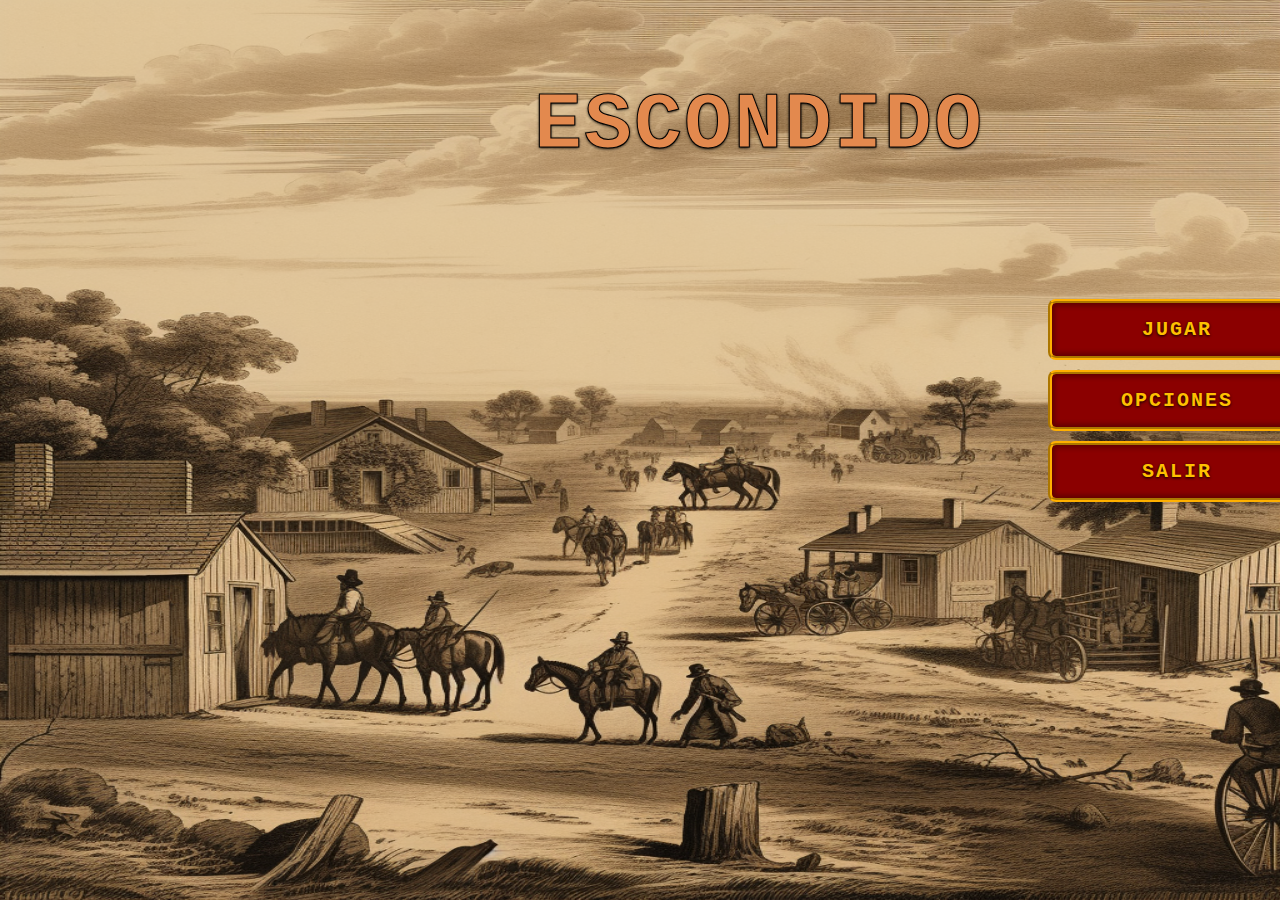
<file: index.html>
<!DOCTYPE html>
<html lang="en">
  <head>
    <meta charset="UTF-8" />
    <meta http-equiv="X-UA-Compatible" content="IE=edge" />
    <meta name="viewport" content="width=device-width, initial-scale=1.0" />
    <link rel="stylesheet" type="text/css" href="style.css" />
    <link
      href="https://fonts.googleapis.com/css?family=Skranji:400,700"
      rel="stylesheet"
    />
    <title>Visual Novel</title>
  </head>
  <body>
    <img id="scene" src="./assets/old_town.png" class="background" />

    <h1 class="title">ESCONDIDO</h1>
    <section class="container-btn">
      <div class="btn-play" onclick="play()">JUGAR</div>
      <div class="btn-play">OPCIONES</div>
      <div class="btn-play">SALIR</div>
    </section>
    <script src="./main.js"></script>
  </body>
</html>
</file>
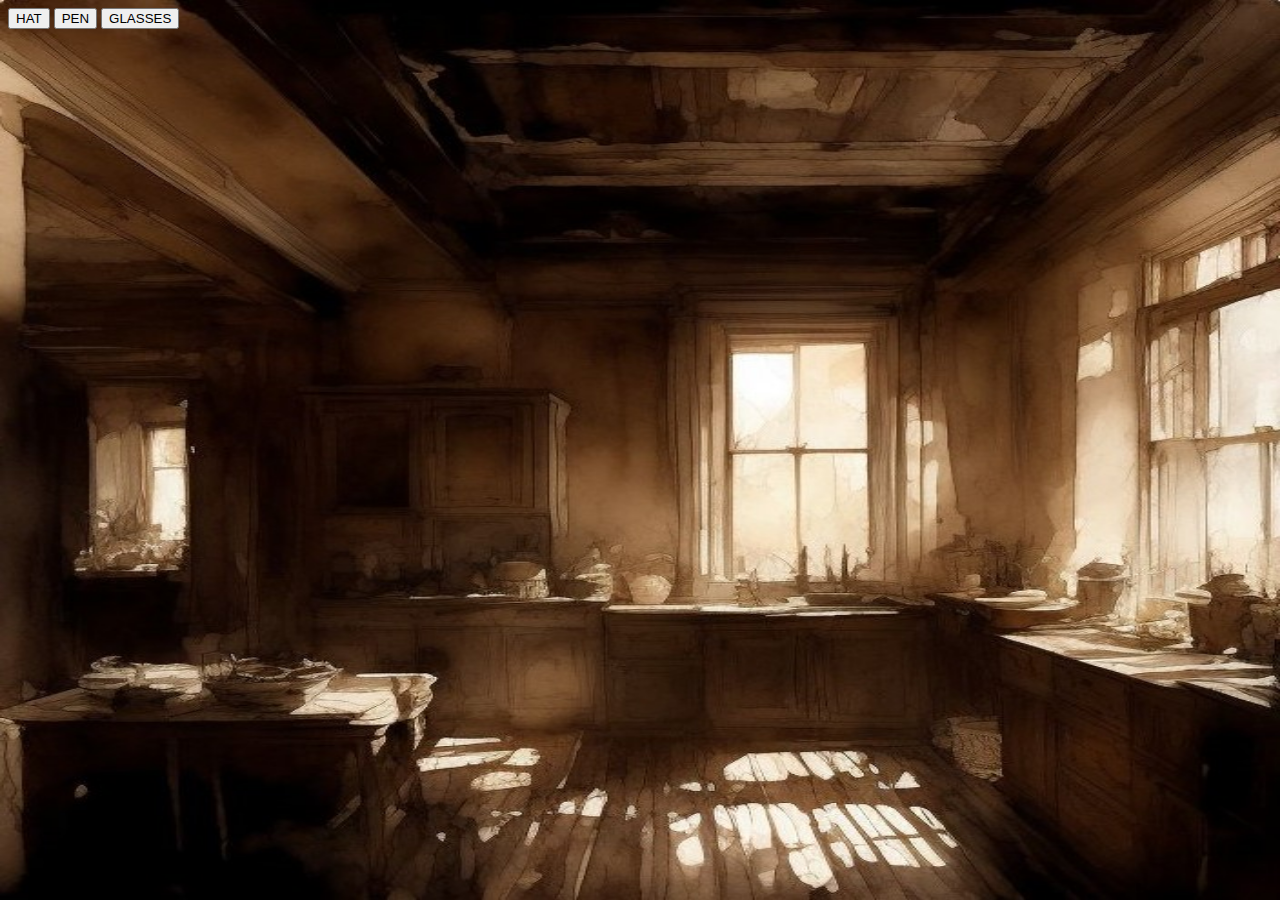
<file: html/hidden-object1.html>
<!DOCTYPE html>
<html lang="en">
  <head>
    <meta charset="UTF-8" />
    <meta http-equiv="X-UA-Compatible" content="IE=edge" />
    <meta name="viewport" content="width=device-width, initial-scale=1.0" />
    <link rel="stylesheet" type="text/css" href="../style.css" />
    <title>Visual Novel</title>
  </head>
  <body>
    <img id="scene" src="../assets/insie2.jpeg" class="background" />

    <!-- ///usar el timer, primero se ve la img, y despues aparecen los dialogos -->
    <!-- <div class="nametag" id="name"></div>
    <div class="textpad" id="text"></div>

    <button id="button" class="button-hidden" onclick="next()">
      <b>Siguiente</b>
    </button>

    <button class="arrow" onclick="nextDialogue()"></button> -->
    <button id="object-hat">HAT</button>

    <button id="object-pen">PEN</button>

    <button id="glasses">GLASSES</button>

    <script src="../js/hidden-objects.js"></script>
  </body>
</html>
</file>
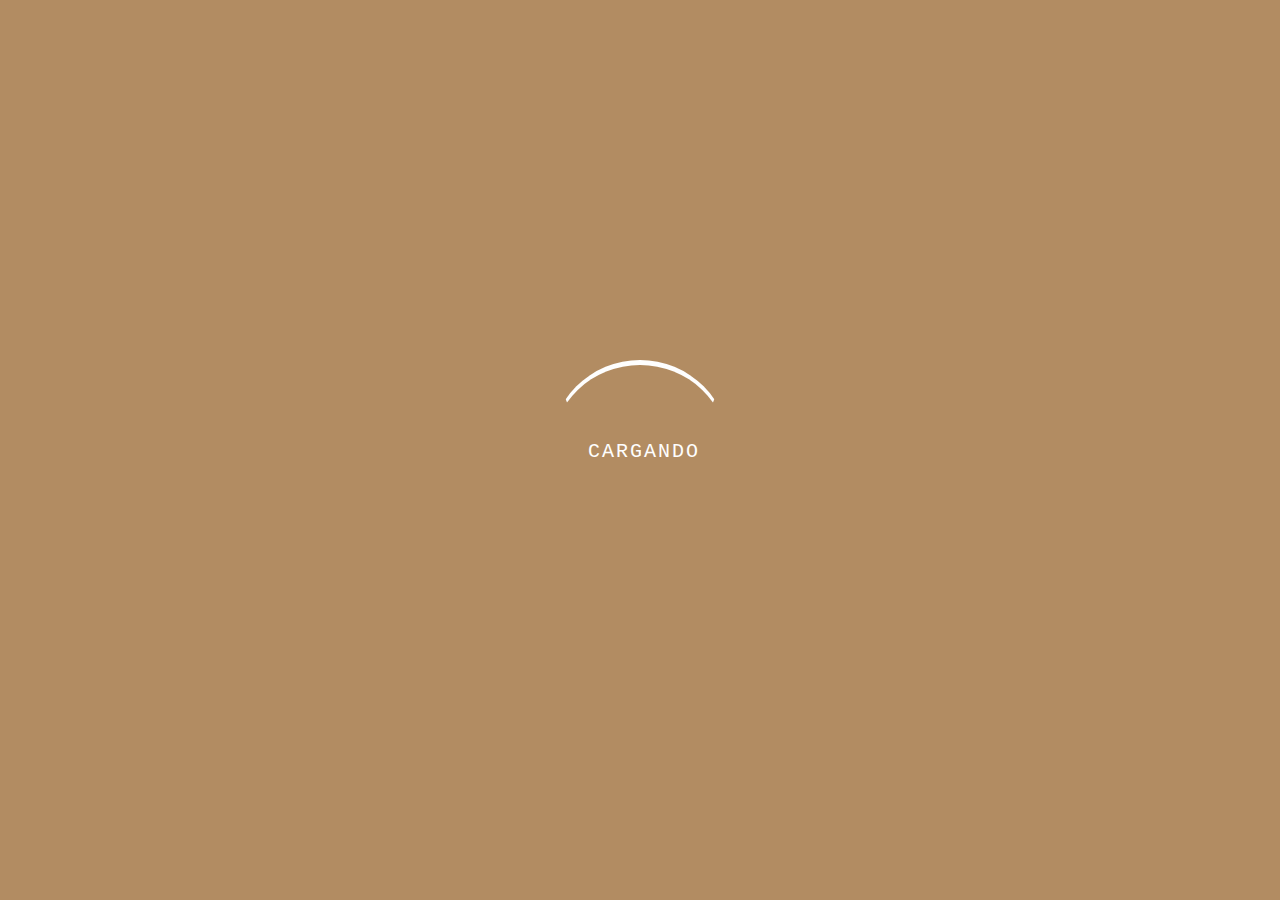
<file: html/loaderPage.html>
<!DOCTYPE html>
<html lang="en">
  <head>
    <meta charset="UTF-8" />
    <meta http-equiv="X-UA-Compatible" content="IE=edge" />
    <meta name="viewport" content="width=device-width, initial-scale=1.0" />
    <link rel="stylesheet" type="text/css" href="../style.css" />
    <link
      href="https://fonts.googleapis.com/css?family=Skranji:400,700"
      rel="stylesheet"
    />
    <title>Visual Novel</title>
  </head>
  <body>
    <!-- loader -->
    <div id="loader-page">
      <div class="loader-name">Cargando</div>
      <div class="loader-circle"></div>
    </div>
    <script src="../main.js"></script>
  </body>
</html>
</file>
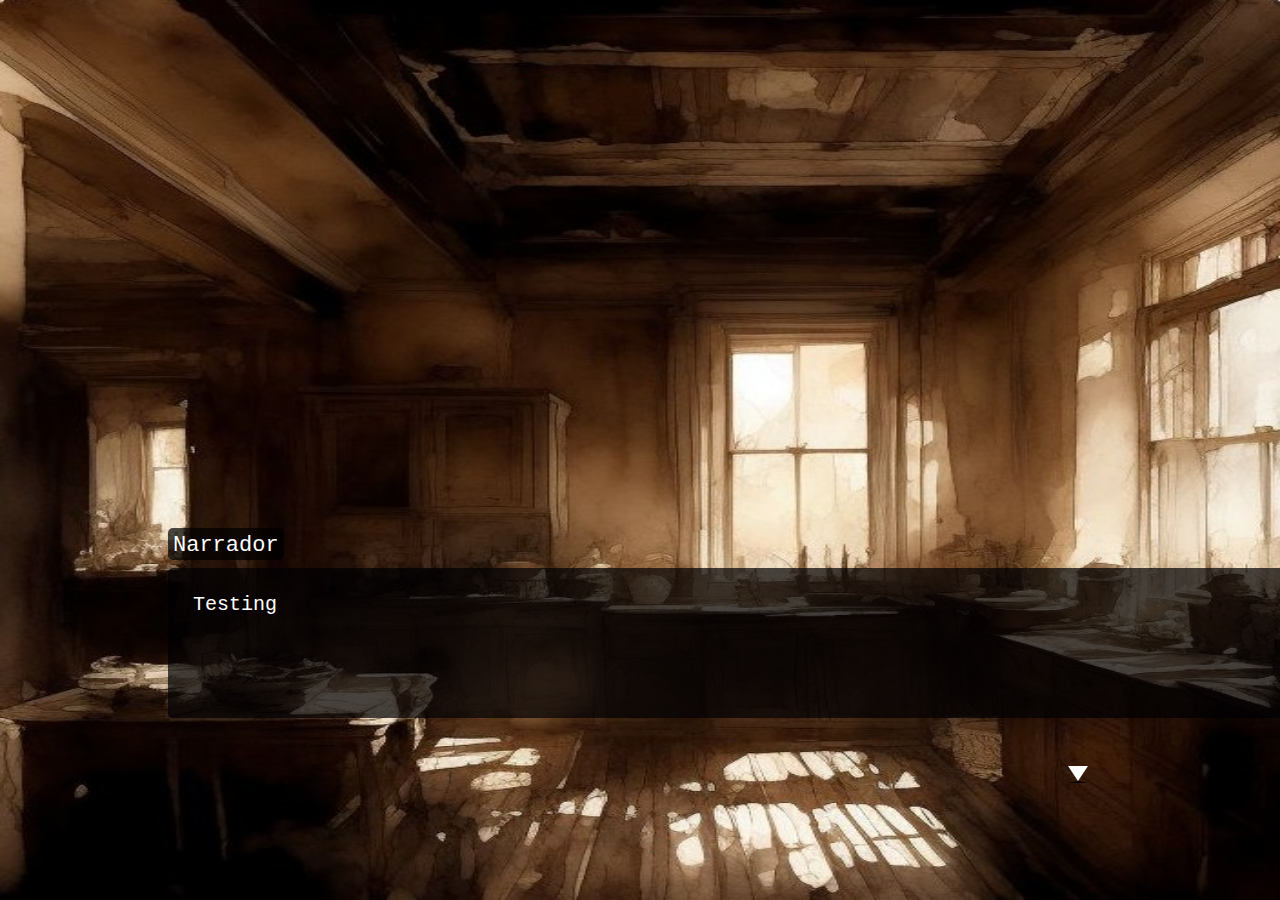
<file: html/plantilla.html>
<!DOCTYPE html>
<html lang="en">
  <head>
    <meta charset="UTF-8" />
    <meta http-equiv="X-UA-Compatible" content="IE=edge" />
    <meta name="viewport" content="width=device-width, initial-scale=1.0" />
    <link rel="stylesheet" type="text/css" href="../style.css" />
    <title>Visual Novel</title>
  </head>
  <body>
    <img id="scene" src="../assets/insie2.jpeg" class="background" />

    <!-- ///usar el timer, primero se ve la img, y despues aparecen los dialogos -->
    <div class="nametag" id="name"></div>
    <div class="textpad" id="text"></div>

    <button id="button" class="button-hidden" onclick="next()">
      <b>Siguiente</b>
    </button>

    <button class="arrow" onclick="nextDialogue()"></button>

    <script src="../js/plantilla.js"></script>
  </body>
</html>
</file>
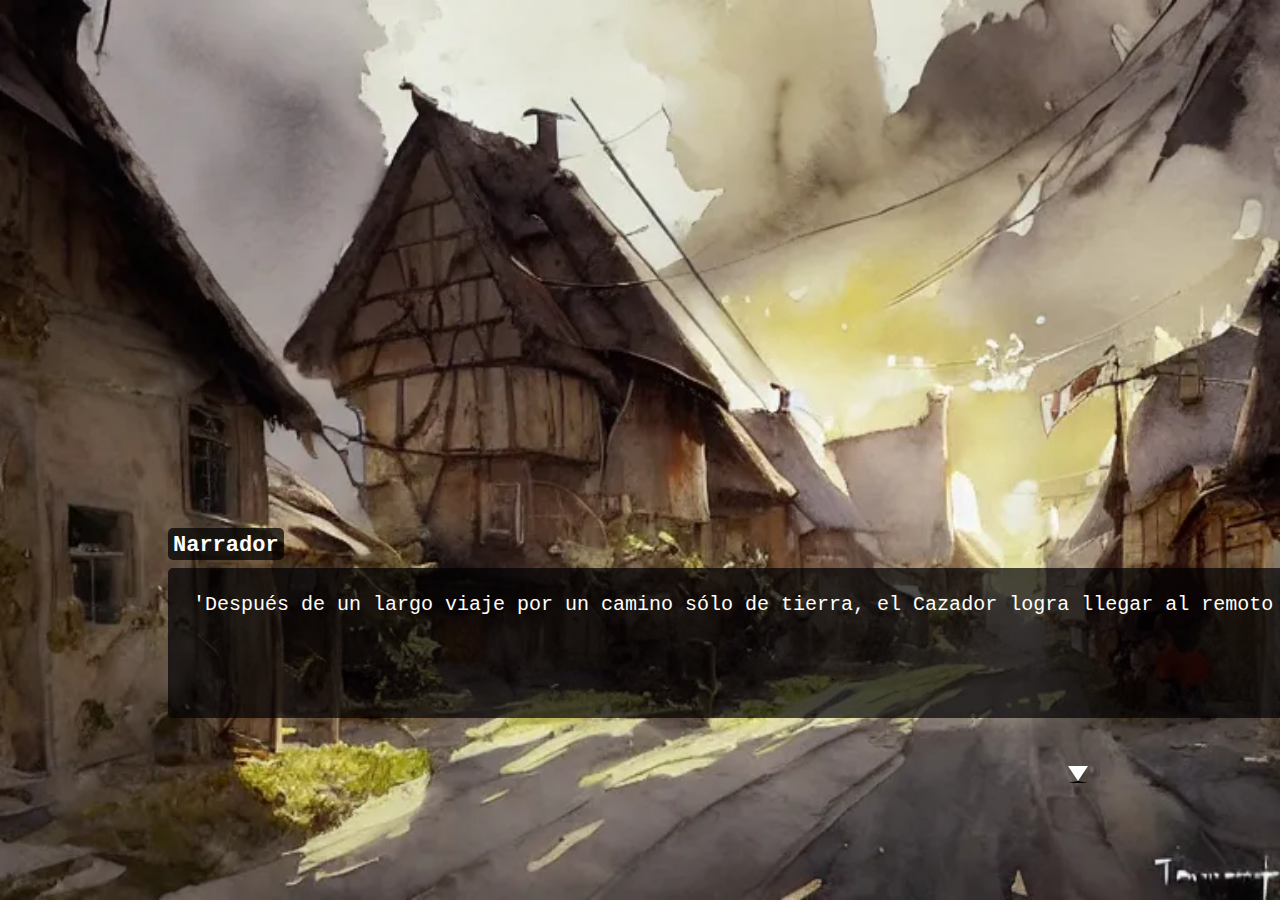
<file: html/scene0.html>
<!DOCTYPE html>
<html lang="en">
  <head>
    <meta charset="UTF-8" />
    <meta http-equiv="X-UA-Compatible" content="IE=edge" />
    <meta name="viewport" content="width=device-width, initial-scale=1.0" />
    <link rel="stylesheet" type="text/css" href="../style.css" />
    <title>Visual Novel</title>
  </head>
  <body>
    <img id="scene" src="../assets/pueblo1.webp" class="background" />

    <div class="nametag" id="name"></div>
    <div class="textpad" id="text"></div>

    <button id="button" class="button-hidden" onclick="next()">
      <b>Siguiente</b>
    </button>

    <button class="arrow" onclick="nextDialogue()"></button>

    <script src="../js/scene0.js"></script>
  </body>
</html>
</file>
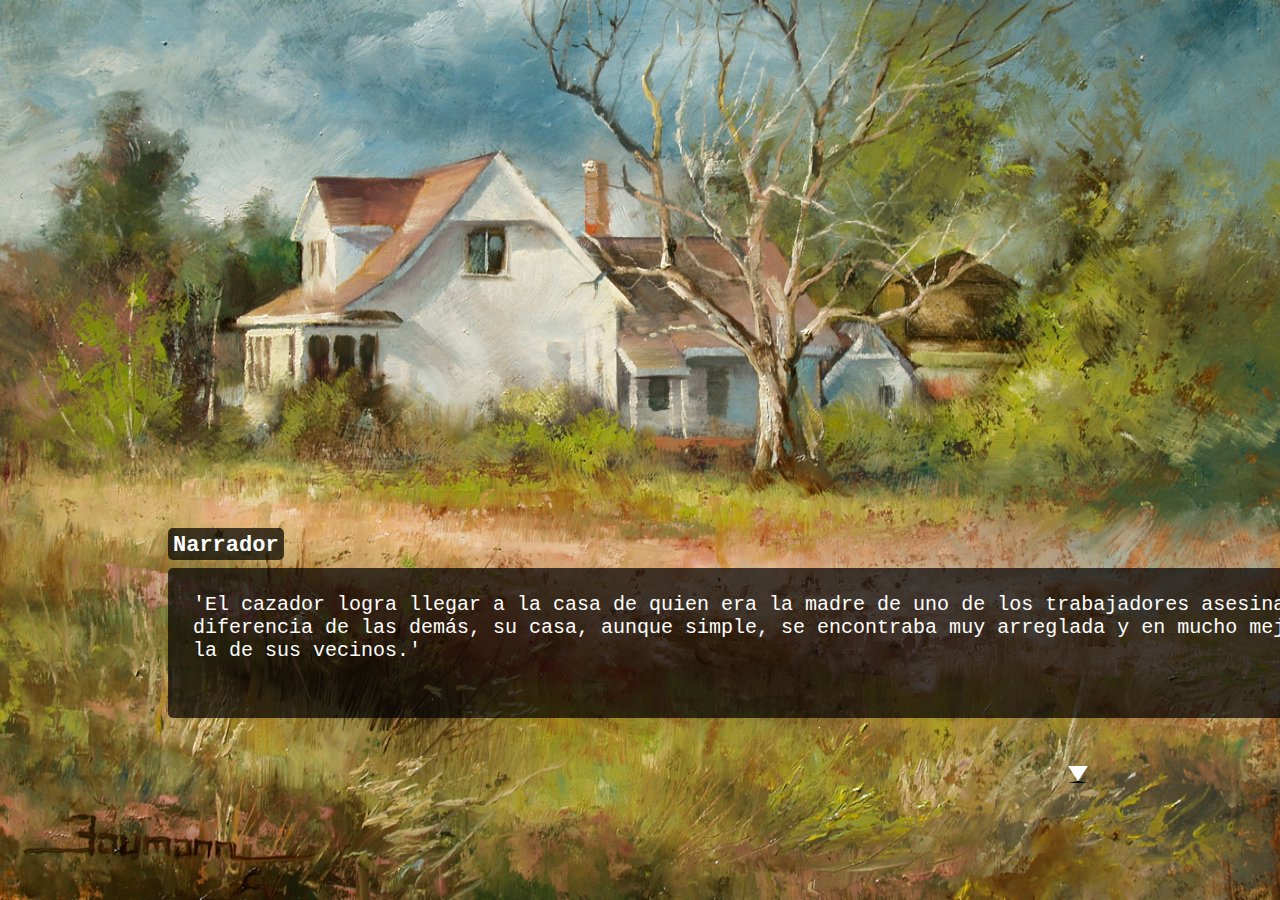
<file: html/scene1.html>
<!DOCTYPE html>
<html lang="en">
  <head>
    <meta charset="UTF-8" />
    <meta http-equiv="X-UA-Compatible" content="IE=edge" />
    <meta name="viewport" content="width=device-width, initial-scale=1.0" />
    <link rel="stylesheet" type="text/css" href="../style.css" />
    <title>Visual Novel</title>
  </head>
  <body>
    <img id="scene" src="../assets/house2.jpg" class="background" />

    <!-- ///usar el timer, primero se ve la img, y despues aparecen los dialogos -->
    <div class="nametag" id="name"></div>
    <div class="textpad" id="text"></div>

    <button id="button" class="button-hidden" onclick="next()">
      <b>Next</b>
    </button>

    <button class="arrow" onclick="nextDialogue()"></button>

    <script src="../js/scene1.js"></script>
  </body>
</html>
</file>
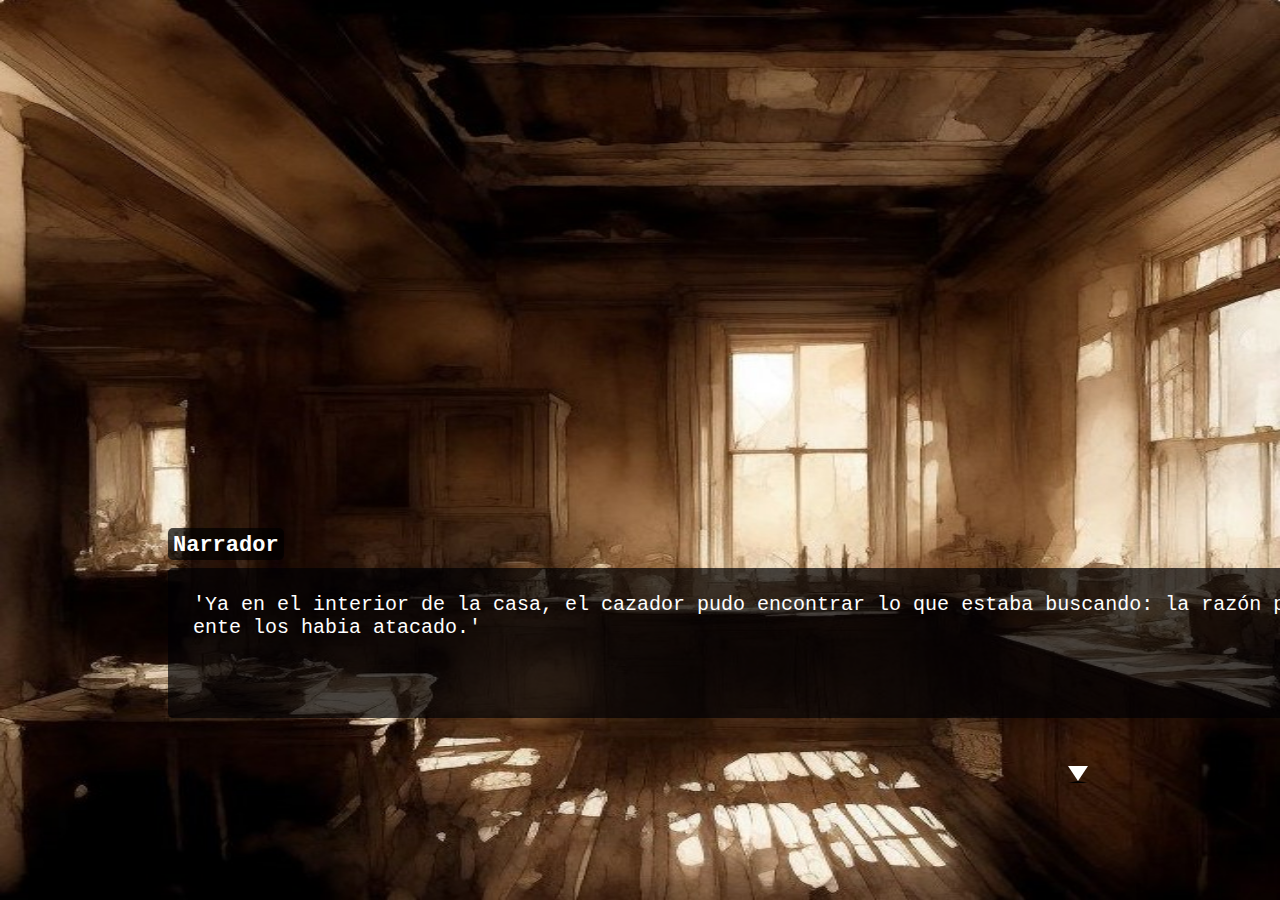
<file: html/scene2.html>
<!DOCTYPE html>
<html lang="en">
  <head>
    <meta charset="UTF-8" />
    <meta http-equiv="X-UA-Compatible" content="IE=edge" />
    <meta name="viewport" content="width=device-width, initial-scale=1.0" />
    <link rel="stylesheet" type="text/css" href="../style.css" />
    <title>Visual Novel</title>
  </head>
  <body>
    <img id="scene" src="../assets/insie2.jpeg" class="background" />

    <div class="nametag" id="name"></div>
    <div class="textpad" id="text"></div>

    <button id="button" class="button-hidden" onclick="next()">
      <b>Siguiente</b>
    </button>

    <button class="arrow" onclick="nextDialogue()"></button>

    <script src="../js/scene2.js"></script>
  </body>
</html>
</file>
<file: style.css>
.background {
    position: absolute;
    left: 0px;
    top: 0px;
    z-index: -5;
    width:100%;
    height:100%; 
    background-repeat: no-repeat;
    background-position: top center;
  }


  .nametag {
    position:absolute;
    background-color:rgba(0,0,0,0.7);
    color:#ffffff;
    padding:5px;
    border-color:#d9d9d9;
    border-radius:5px;
    font-family:"Courier New", Courier, monospace;
    font-size: 22px;
    height:22px;
    top:33rem;
    left: 10.5rem;
  }

  .textpad {
    position:relative;
    top:35rem;
    left: 10rem;;
    height:100px;
    width: 80rem;
    font-size: 20px;
    background-color:rgba(0,0,3, 0.7);
    color:#ffffff;
    padding:25px;
    border-color:#d9d9d9;
    border-radius:5px;
    font-family:"Courier New", Courier, monospace;
  }


  /* .toggle {
    position:relative;
    top:35.5rem;
    left: 80rem;
    width:200px;
    height:40px;
    font-family:"Courier New", Courier, monospace;
    font-size: 15px;
    border-radius:5px;
    border-style:solid;
    background-color:#e6e6e6;
    border-color:#e6e6e6;
  } */

  .button-hidden {
    display: none;
  }
  

/***/
  .arrow{
    padding:0;
    cursor:pointer;
    background:transparent;
    width:0px;
    height:0px;
    position:fixed;
    bottom:13%;
    right:15%;
    border-top:#fff 15px solid;
    border-left:transparent 10px solid;
    border-right:transparent 10px solid;
    animation: arrow 1s infinite;
    transition: border .2s;
  }


  @keyframes arrow{
    0% {border-bottom:transparent 0px solid;}
    50% {border-bottom:transparent 4px solid;}
    100% {border-bottom:transparent 0px solid;}
  }
  
  .arrow:hover{
    border-top:#ddd 20px solid;
  }

  .picture{
    height: 100px;
    width: 50px;
  }

  .title{
    letter-spacing: 2px;
    /* font-family: 'Skranji', cursive; */
    color: #e3894e;
    font-family: "Courier New", Courier, monospace;
    font-size: 80px;
    font-weight: bold;
    -webkit-text-stroke: 1px black;
    text-shadow: 0 1px 3px #000;
    text-align: end;
    margin-right: 18rem;
    margin-top: 5rem;
    margin-bottom: 8rem;
  }
  
  .btn-play{
    margin: 10px auto;
    width: 250px;
    letter-spacing: 2px;
    border-radius: 8px;
    font-family: "Courier New", Courier, monospace;
    color: #ffc000;
    font-size: 20px;
    font-weight: bold;
    text-shadow: 0 1px 3px #000;
    text-align: center;
    padding: 15px 0;
    background: radial-gradient(circle, #8b0000, #8b0000);
    border-top: 4px ridge #ffb000;
    border-left: 4px groove #ffb000;
    border-right: 4px ridge #ffb000;
    border-bottom: 4px groove #ffb000;
    box-shadow: inset 0px 0px 5px 3px rgba(1,1,1,0.3);
  }
  
  .btn-play:hover{
    background: radial-gradient(circle, #e52b2b, #8b0000);
    box-shadow: 0px 0 5px 5px rgba(255,255,255,0.2)
  }
  
  .btn-play:active{
    background: radial-gradient(circle, #ec6a6a, #e52b2b);
    box-shadow: 0px 0 5px 5px rgba(255,255,255,0.2)
  }

  .container-btn{
    /* transform: translateX(100px); */
    margin-left: 65rem;
    /* separar los btn entre si */
  }


/*loader*/
#loader-page {
	position: fixed;
	top: 0;
	left: 0;
	height: 100%;
	width: 100%;
	background-color: #b28c62;
}

.loader-name {
	position: absolute;
	top: 50%;
	left: 50%;
	margin-top: -10px;
  margin-left: -52px;
	font-size: 125%;
  /* font-family: 'Skranji', cursive; */
  font-family: "Courier New", Courier, monospace;
	text-transform: uppercase;
	letter-spacing: 0.1em;
	color: #fefefe;
}

.loader-circle {
	width: 180px;
	height: 180px;
	box-sizing: border-box;
	position: fixed;
	top: 50%;
	left: 50%;
	border-top: 5px solid #fefefe;
	border-bottom: 2px solid transparent;
  border-left: 2px solid transparent;
  border-right: 2px solid transparent;
	border-radius: 50%;
	margin-top: -90px;
	margin-left: -90px;
	animation: loader 1s infinite linear;
}

@keyframes loader {
	from {
		transform: rotate(0deg);
	}
	to {
		transform: rotate(360deg);
	}
}




/*****/
/* :root {
  --colour-black: #1e1e1e;
  --colour-white: #ffffff;
  --font-family: Lato,Roboto,Oxygen,Ubuntu,Cantarell,Open Sans,Helvetica Neue,sans-serif;
} */


/* button,
.button{
  font-family: "Courier New", Courier, monospace;
  --button: hsl(0, 0%, 12%);
  --button-hover: hsl(0, 0%, 20%);
  --button-active:  hsl(0, 0%, 30%);
  --button-visited: hsl(0, 0%, 20%);
  --button-colour: #ffffff;
  --button-border: #1e1e1e;
} */



.button-show {
  position:relative;
  top:35.5rem;
  left: 84rem;
  font-family: "Courier New", Courier, monospace;
  padding: .9rem 1.7rem;
  color: #ffffff;
  font-weight: 500;
  font-size: 16px;
  transition: all 0.3s ease-in-out;
  background: hsl(0, 0%, 12%);
  border: solid 1px #1e1e1e;
  box-shadow: inset 0 0 0 2px #ffffff;
  margin-right: 1em;
}

button:hover {
  background: hsl(0, 0%, 20%);
  box-shadow: inset 0 0 0 4px #ffffff;
}

button:active {
  background: hsl(0, 0%, 30%);
}

button:visited {
  background: hsl(0, 0%, 20%);
}
</file>
